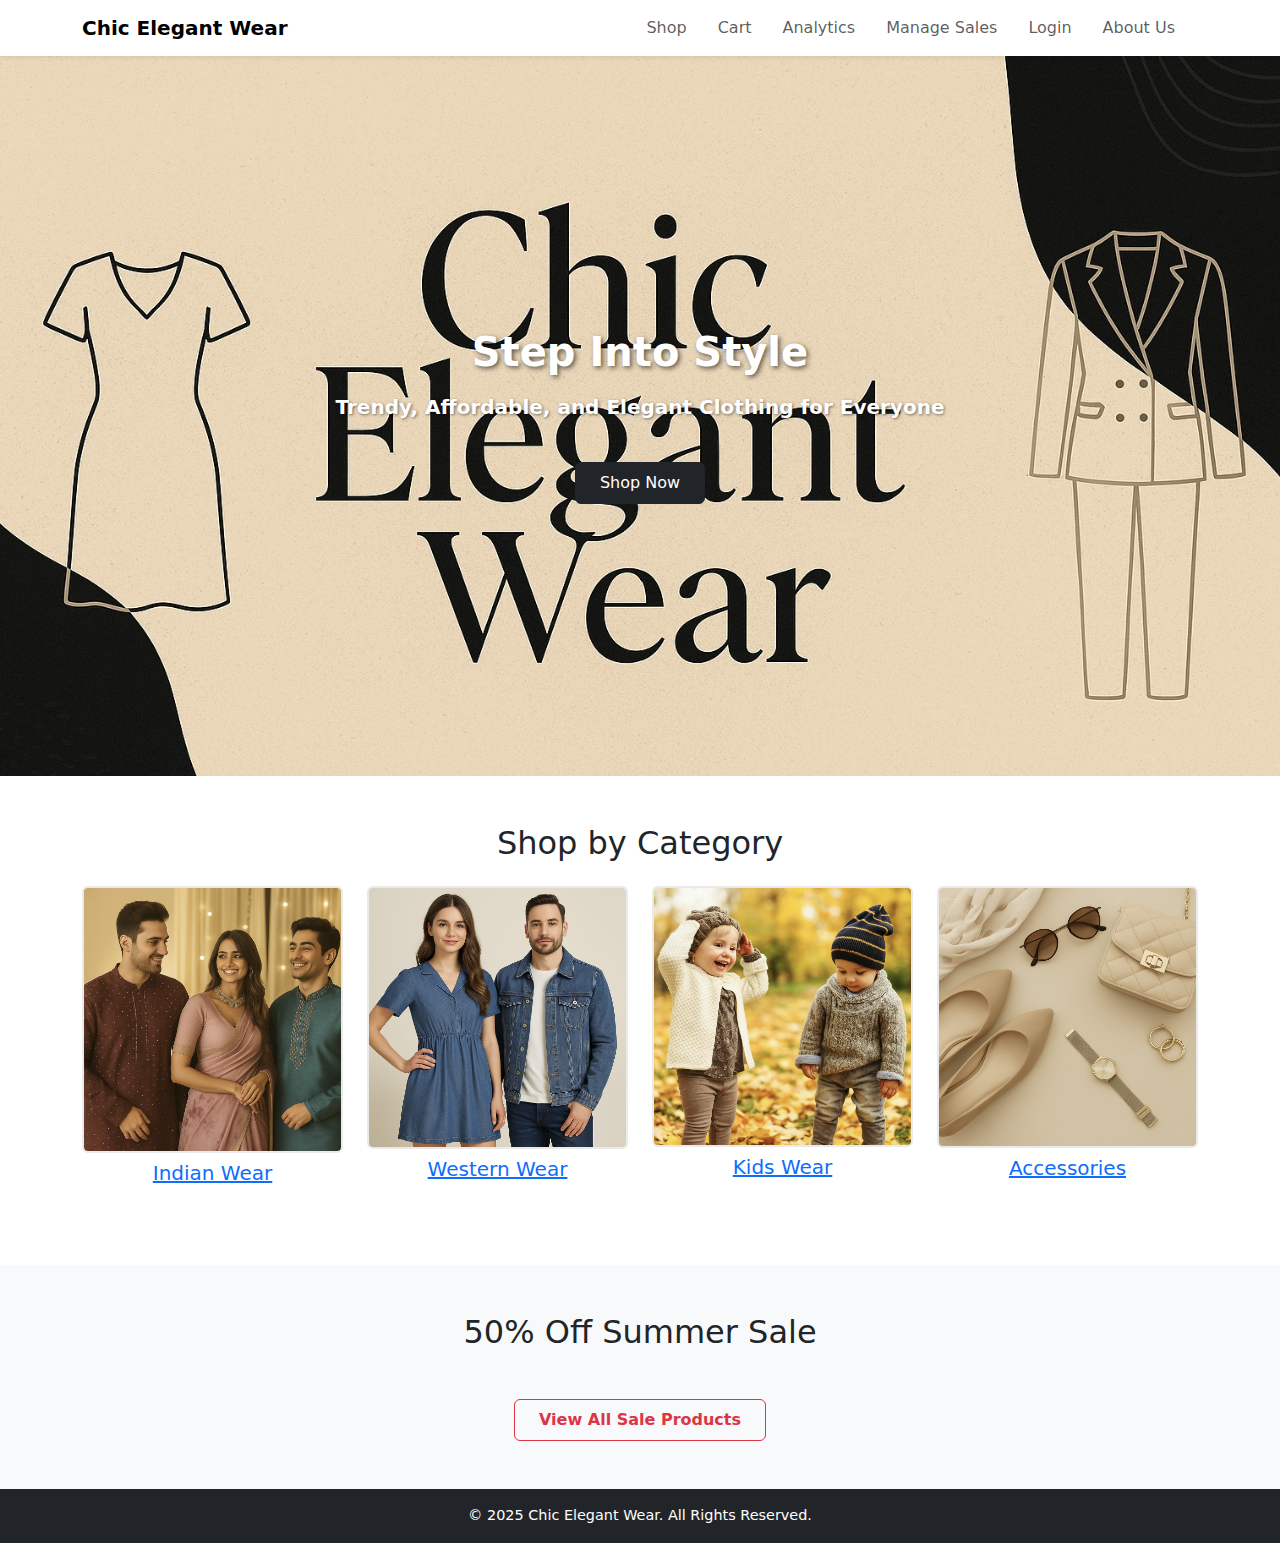
<file: index.html>
<!DOCTYPE html>
<html lang="en">
<head>
  <meta charset="UTF-8" />
  <meta name="viewport" content="width=device-width, initial-scale=1.0"/>
  <title>Chic Elegant Wear</title>
  <link rel="stylesheet" href="css/styles.css" />
  <link rel="stylesheet" href="https://cdn.jsdelivr.net/npm/bootstrap@5.3.2/dist/css/bootstrap.min.css" />
  <link href="https://fonts.googleapis.com/css2?family=Montserrat:wght@400;600&display=swap" rel="stylesheet" />
</head>
<body>
  <!-- Navbar -->
  <nav class="navbar navbar-expand-lg navbar-light bg-white shadow-sm">
    <div class="container">
      <a class="navbar-brand fw-bold" href="index.html">Chic Elegant Wear</a>
      <button class="navbar-toggler" type="button" data-bs-toggle="collapse" data-bs-target="#navbarNav">
        <span class="navbar-toggler-icon"></span>
      </button>
      <div class="collapse navbar-collapse" id="navbarNav">
      <ul class="navbar-nav ms-auto">
  <li class="nav-item"><a class="nav-link" href="category.html?type=all&view=shop">Shop</a></li>
  <li class="nav-item"><a class="nav-link" href="cart.html">Cart</a></li>
  <li class="nav-item"><a class="nav-link" href="analytics.html">Analytics</a></li>
  <li class="nav-item"><a class="nav-link" href="managesales.html">Manage Sales</a></li>
  <li class="nav-item" id="login-item"><a class="nav-link" href="auth.html" id="login-link">Login</a></li>
  <li class="nav-item d-none" id="logout-item"><a class="nav-link" href="#" id="logout-btn">Logout</a></li>
  <li class="nav-item"><a class="nav-link" href="aboutus.html">About Us</a></li>
</ul>
      </div>
    </div>
  </nav>

  <!-- Hero Section -->
  <header class="hero text-center text-white d-flex align-items-center justify-content-center"
        style="background: url('images/banner.jpg') center center / cover no-repeat; height: 80vh; min-height: 400px;">
  <div class="container px-3">
    <h1 class="display-4 fw-bold">Step Into Style</h1>
    <p class="lead fw-semibold">Trendy, Affordable, and Elegant Clothing for Everyone</p>
    <a href="category.html?type=all&view=shop" class="btn btn-dark mt-3 px-4 py-2">Shop Now</a>
  </div>
</header>


  <!-- Categories Section -->
  <section class="container my-5">
    <h2 class="text-center mb-4">Shop by Category</h2>
    <div class="row text-center">
      <div class="col-md-3 mb-4">
        <a href="category.html?type=indian">
          <img src="images/categories/indian.jpg" class="img-fluid rounded category-img" alt="Indian Wear"/>
          <h5 class="mt-2">Indian Wear</h5>
        </a>
      </div>
      <div class="col-md-3 mb-4">
        <a href="category.html?type=western">
          <img src="images/categories/western.jpg" class="img-fluid rounded category-img" alt="Western Wear"/>
          <h5 class="mt-2">Western Wear</h5>
        </a>
      </div>
      <div class="col-md-3 mb-4">
        <a href="category.html?type=kids">
          <img src="images/categories/kids.jpg" class="img-fluid rounded category-img" alt="Kids Wear"/>
          <h5 class="mt-2">Kids Wear</h5>
        </a>
      </div>
      <div class="col-md-3 mb-4">
        <a href="category.html?type=accessories">
          <img src="images/categories/accessories.jpg" class="img-fluid rounded category-img" alt="Accessories"/>
          <h5 class="mt-2">Accessories</h5>
        </a>
      </div>
    </div>
  </section>

  <!-- Summer Sale Section -->
<section class="bg-light py-5">
  <div class="container">
    <h2 class="text-center mb-4">50% Off Summer Sale</h2>

    <div class="row text-center" id="summer-sale">
      <!-- Products will be dynamically loaded by JS -->
    </div>

    <!-- Button to view all sale products -->
    <div class="text-center mt-4">
      <a href="category.html?type=sale" class="btn btn-outline-danger px-4 py-2 fw-bold">
        View All Sale Products
      </a>
    </div>
  </div>
</section>


  <!-- Footer -->
  <footer class="bg-dark text-white text-center py-3">
    <p class="mb-0">© 2025 Chic Elegant Wear. All Rights Reserved.</p>
  </footer>

  <!-- JS Files -->
  <script src="js/main.js"></script>
  <script src="https://cdn.jsdelivr.net/npm/bootstrap@5.3.2/dist/js/bootstrap.bundle.min.js"></script>
</body>
</html>
</file>
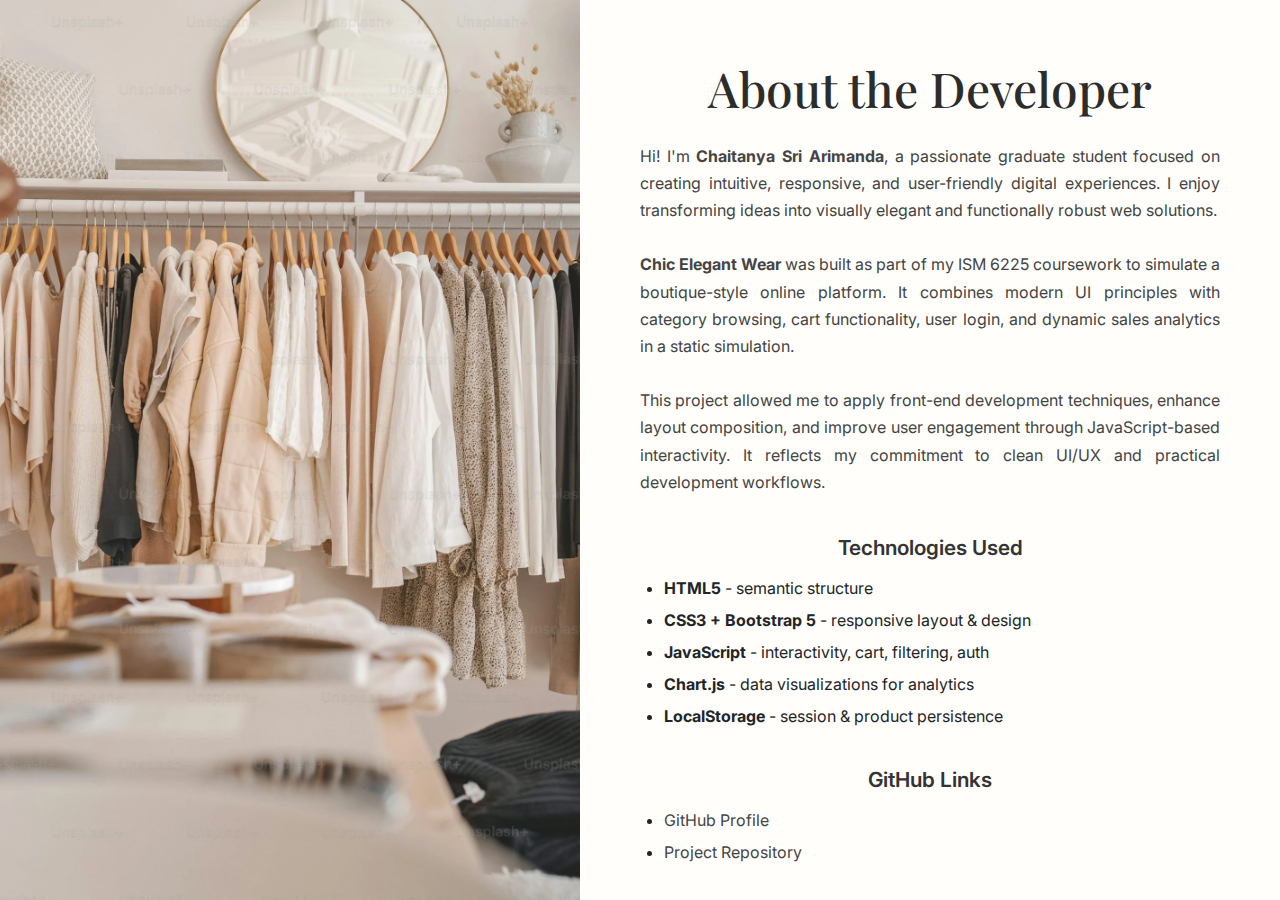
<file: aboutus.html>
<!DOCTYPE html>
<html lang="en">
<head>
  <meta charset="UTF-8" />
  <meta name="viewport" content="width=device-width, initial-scale=1.0"/>
  <title>About Us - Chic Elegant Wear</title>
  <link rel="stylesheet" href="https://cdn.jsdelivr.net/npm/bootstrap@5.3.2/dist/css/bootstrap.min.css" />
  <link href="https://fonts.googleapis.com/css2?family=Playfair+Display:wght@700&family=Inter:wght@300;400;600&display=swap" rel="stylesheet">
  <style>
    body {
      margin: 0;
      font-family: 'Inter', sans-serif;
    }

    .split-container {
      display: flex;
      height: 100vh;
      overflow: hidden;
    }

    .split-image {
      flex: 1;
      background: url('images/about-banner.jpg') center center / cover no-repeat;
    }

    .split-content {
      flex: 1;
      background-color: #fffefb;
      padding: 60px;
      overflow-y: auto;
      display: block;
      text-align: center;
    }

    .split-content h1 {
      font-family: 'Playfair Display', serif;
      font-size: 3rem;
      margin-bottom: 25px;
      color: #2c2c2c;
    }

    .split-content p {
      font-size: 1rem;
      line-height: 1.7;
      color: #444;
      text-align: justify;
      max-width: 700px;
      margin: 0 auto;
    }

    .section {
      margin-top: 40px;
      width: 100%;
    }

    .section h5 {
      font-weight: 600;
      font-size: 1.3rem;
      margin-bottom: 15px;
      color: #333;
      text-align: center;
    }

    .section ul {
      list-style: disc;
      padding-left: 1.5rem;
      max-width: 650px;
      margin: 0 auto;
      text-align: left;
    }

    .section ul li {
      font-size: 1rem;
      margin-bottom: 8px;
    }

    a {
      color: #444;
      text-decoration: none;
    }

    a:hover {
      text-decoration: underline;
    }

    .btn-back {
      margin-top: 40px;
      background-color: #7a8674;
      color: white;
      border: none;
      padding: 10px 24px;
      border-radius: 5px;
      font-weight: 500;
    }

    .btn-back:hover {
      background-color: #5e6d5a;
    }

    @media (max-width: 768px) {
      .split-container {
        flex-direction: column;
        height: auto;
      }

      .split-image {
        height: 300px;
      }

      .split-content {
        padding: 30px 25px;
      }
    }
  </style>
</head>
<body>

  <div class="split-container">
    <!-- Left: Image -->
    <div class="split-image"></div>

    <!-- Right: Content -->
    <div class="split-content">
      <h1>About the Developer</h1>
      <p>
        Hi! I'm <strong>Chaitanya Sri Arimanda</strong>, a passionate graduate student focused on creating intuitive, responsive, and user-friendly digital experiences. I enjoy transforming ideas into visually elegant and functionally robust web solutions.
        <br><br>
        <strong>Chic Elegant Wear</strong> was built as part of my ISM 6225 coursework to simulate a boutique-style online platform. It combines modern UI principles with category browsing, cart functionality, user login, and dynamic sales analytics in a static simulation.
        <br><br>
        This project allowed me to apply front-end development techniques, enhance layout composition, and improve user engagement through JavaScript-based interactivity. It reflects my commitment to clean UI/UX and practical development workflows.
      </p>

      <div class="section">
        <h5>Technologies Used</h5>
        <ul>
          <li><strong>HTML5</strong> - semantic structure</li>
          <li><strong>CSS3 + Bootstrap 5</strong> - responsive layout & design</li>
          <li><strong>JavaScript</strong> - interactivity, cart, filtering, auth</li>
          <li><strong>Chart.js</strong> - data visualizations for analytics</li>
          <li><strong>LocalStorage</strong> - session & product persistence</li>
        </ul>
      </div>

      <div class="section">
        <h5>GitHub Links</h5>
        <ul>
          <li><a href="https://github.com/Chaitanyasriarimanda" target="_blank">GitHub Profile</a></li>
          <li><a href="https://github.com/Chaitanyasriarimanda/Chic_Elegant_Wear" target="_blank">Project Repository</a></li>
        </ul>
      </div>

      <a href="index.html" class="btn btn-back">Back to Home</a>
    </div>
  </div>

</body>
</html>
</file>
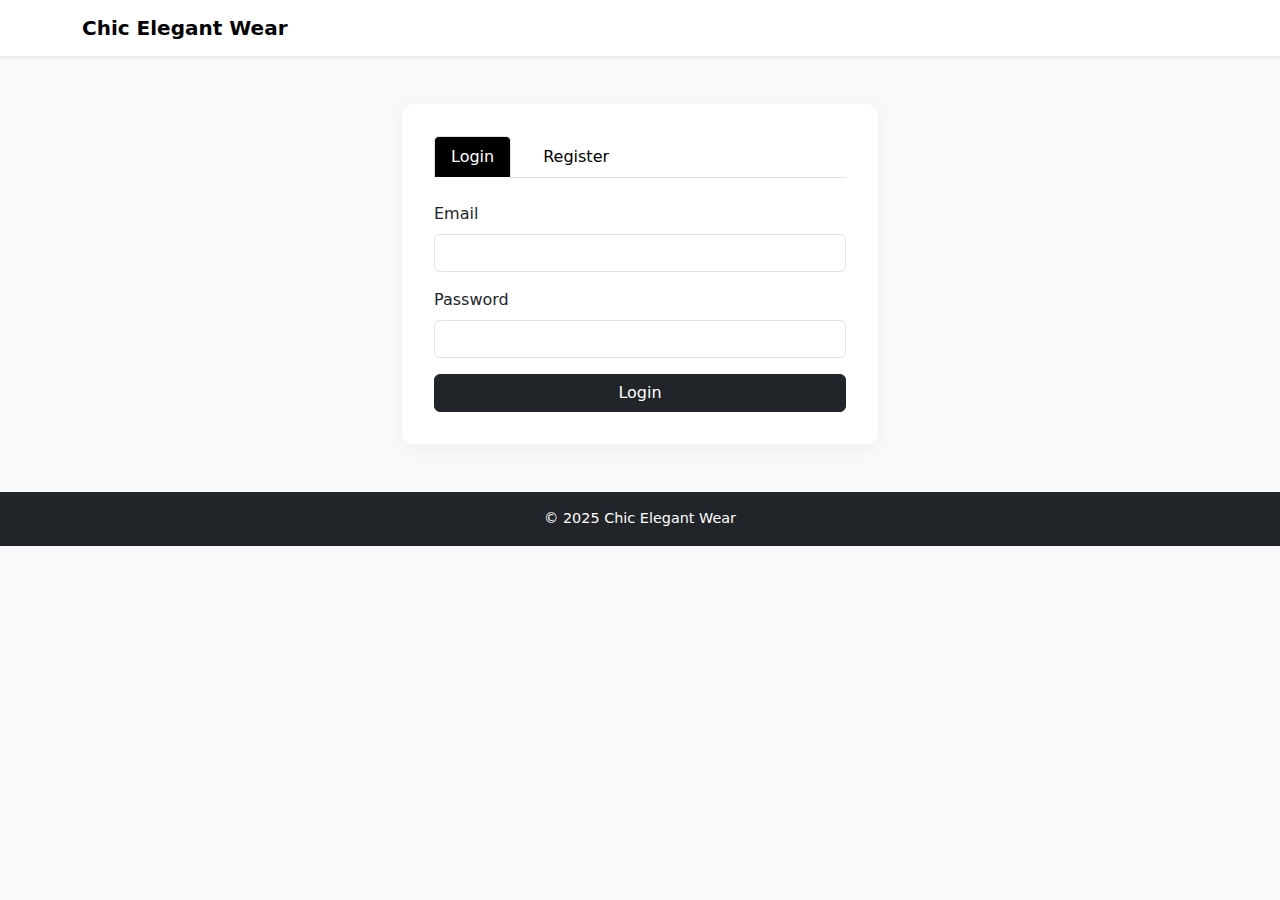
<file: auth.html>
<!DOCTYPE html>
<html lang="en">
<head>
  <meta charset="UTF-8" />
  <meta name="viewport" content="width=device-width, initial-scale=1.0"/>
  <title>Login / Register - Chic Elegant Wear</title>
  <link rel="stylesheet" href="css/styles.css" />
  <link rel="stylesheet" href="https://cdn.jsdelivr.net/npm/bootstrap@5.3.2/dist/css/bootstrap.min.css" />
  <style>
    body {
      background-color: #f8f9fa;
    }
    .auth-card {
      background-color: #fff;
      border-radius: 10px;
      padding: 2rem;
      box-shadow: 0 4px 20px rgba(0, 0, 0, 0.05);
    }
    .nav-tabs .nav-link.active {
      background-color: #000;
      color: #fff !important;
      border-radius: 5px 5px 0 0;
    }
    .nav-tabs .nav-link {
      color: #000;
      font-weight: 500;
    }
    .form-label {
      font-weight: 500;
    }
  </style>
</head>
<body>

  <!-- Navbar -->
  <nav class="navbar navbar-expand-lg navbar-light bg-white shadow-sm">
    <div class="container">
      <a class="navbar-brand fw-bold" href="index.html">Chic Elegant Wear</a>
    </div>
  </nav>

  <!-- Auth Container -->
  <div class="container my-5" style="max-width: 500px;">
    <div class="auth-card">
      <ul class="nav nav-tabs mb-4" id="authTabs">
        <li class="nav-item">
          <a class="nav-link active" data-bs-toggle="tab" href="#loginTab">Login</a>
        </li>
        <li class="nav-item">
          <a class="nav-link" data-bs-toggle="tab" href="#registerTab">Register</a>
        </li>
      </ul>

      <div class="tab-content">
        <!-- Login Form -->
        <div class="tab-pane fade show active" id="loginTab">
          <form id="login-form">
            <div class="mb-3">
              <label class="form-label">Email</label>
              <input type="email" class="form-control" id="login-email" required />
            </div>
            <div class="mb-3">
              <label class="form-label">Password</label>
              <input type="password" class="form-control" id="login-password" required />
            </div>
            <button type="submit" class="btn btn-dark w-100">Login</button>
          </form>
        </div>

        <!-- Register Form -->
        <div class="tab-pane fade" id="registerTab">
          <form id="register-form">
            <div class="mb-3">
              <label class="form-label">Full Name</label>
              <input type="text" class="form-control" id="register-name" required />
            </div>
            <div class="mb-3">
              <label class="form-label">Email</label>
              <input type="email" class="form-control" id="register-email" required />
            </div>
            <div class="mb-3">
              <label class="form-label">Password</label>
              <input type="password" class="form-control" id="register-password" required />
            </div>
            <button type="submit" class="btn btn-outline-dark w-100">Register</button>
          </form>
        </div>
      </div>
    </div>
  </div>

  <!-- Footer -->
  <footer class="bg-dark text-white text-center py-3 mt-5">
    <p class="mb-0">© 2025 Chic Elegant Wear</p>
  </footer>

  <!-- Scripts -->
  <script src="js/auth.js"></script>
  <script src="https://cdn.jsdelivr.net/npm/bootstrap@5.3.2/dist/js/bootstrap.bundle.min.js"></script>
</body>
</html>
</file>
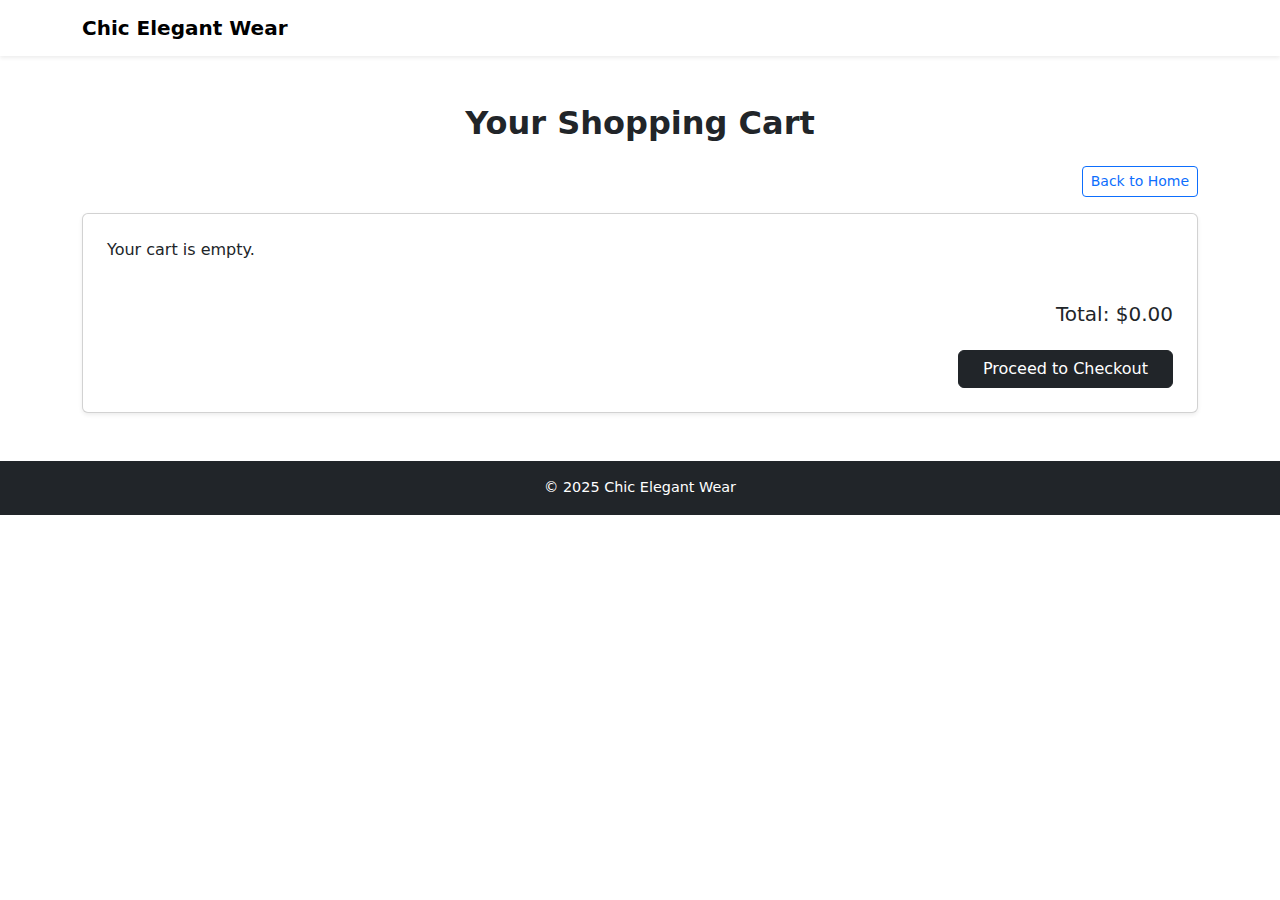
<file: cart.html>
<!DOCTYPE html>
<html lang="en">
<head>
  <meta charset="UTF-8" />
  <meta name="viewport" content="width=device-width, initial-scale=1.0" />
  <title>Cart - Chic Elegant Wear</title>
  <link rel="stylesheet" href="css/styles.css" />
  <link rel="stylesheet" href="https://cdn.jsdelivr.net/npm/bootstrap@5.3.2/dist/css/bootstrap.min.css" />
</head>
<body>
  <!-- Navbar -->
  <nav class="navbar navbar-expand-lg navbar-light bg-white shadow-sm">
    <div class="container">
      <a class="navbar-brand fw-bold" href="index.html">Chic Elegant Wear</a>
    </div>
  </nav>

  <!-- Main Cart Section -->
  <div class="container my-5">
    <h2 class="mb-4 fw-bold text-center">Your Shopping Cart</h2>

    <div class="text-end mb-3">
      <a href="index.html" class="btn btn-outline-primary btn-sm">Back to Home</a>
    </div>

    <div class="card shadow-sm p-4">
      <div id="cart-items"></div>

      <div class="mt-4 text-end">
        <h5>Total: $<span id="cart-total">0.00</span></h5>
        <button id="checkout-btn" class="btn btn-dark px-4 mt-3">Proceed to Checkout</button>
      </div>
    </div>
  </div>

  <!-- Footer -->
  <footer class="bg-dark text-white text-center py-3 mt-5">
    <p class="mb-0">© 2025 Chic Elegant Wear</p>
  </footer>

  <!-- Scripts -->
  <script src="js/data.js"></script>
  <script src="js/cart.js"></script>
  <script src="js/main.js"></script>
  <script src="https://cdn.jsdelivr.net/npm/bootstrap@5.3.2/dist/js/bootstrap.bundle.min.js"></script>

  <!-- Checkout Button Logic -->
  <script>
    document.addEventListener("DOMContentLoaded", () => {
      document.getElementById("checkout-btn").addEventListener("click", () => {
        const user = JSON.parse(localStorage.getItem("loggedInUser"));
        if (!user) {
          alert("Please login to continue checkout.");
          window.location.href = "auth.html";
        } else {
          window.location.href = "checkout.html";
        }
      });
    });
  </script>
</body>
</html>
</file>
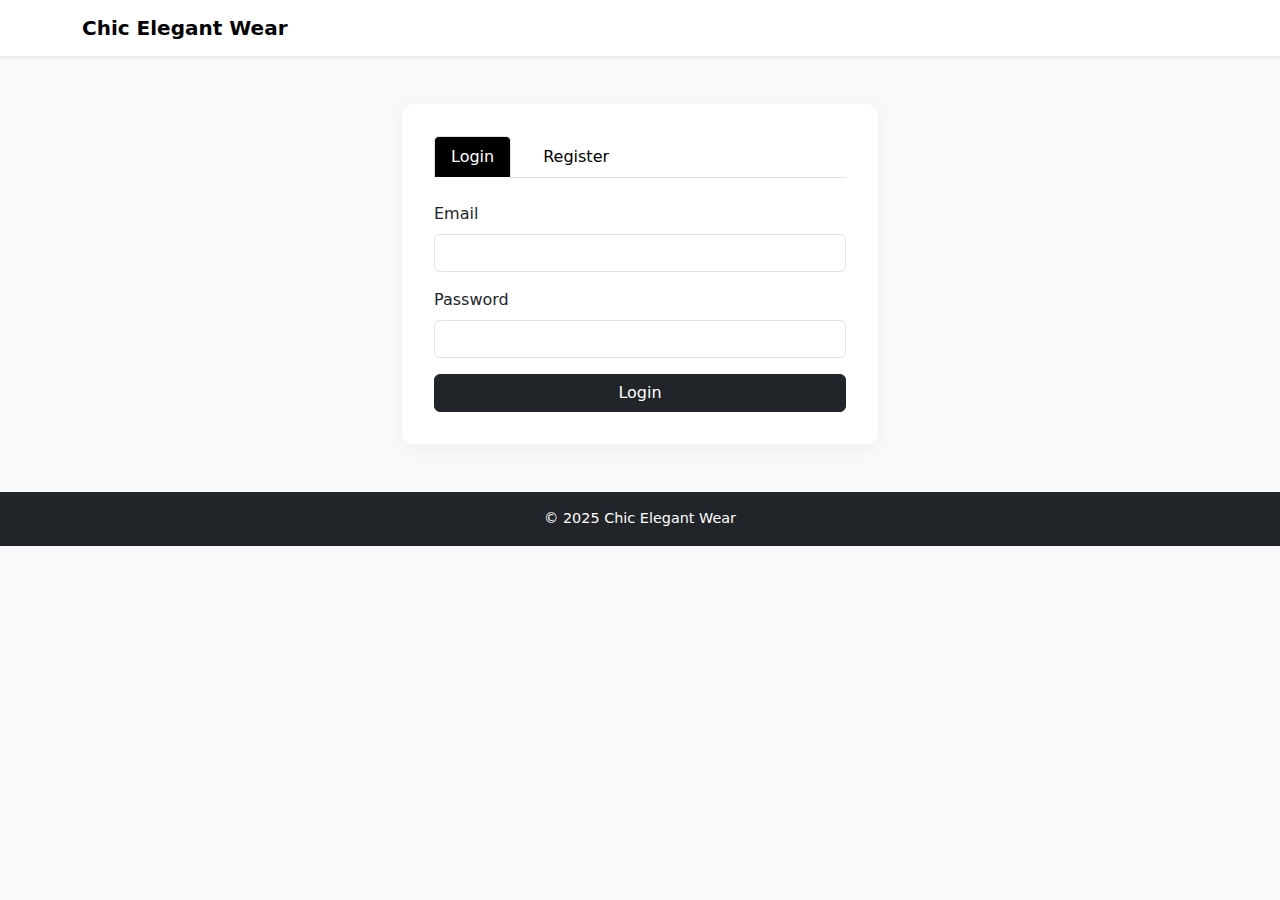
<file: checkout.html>
<!DOCTYPE html>
<html lang="en">
<head>
  <meta charset="UTF-8" />
  <meta name="viewport" content="width=device-width, initial-scale=1.0"/>
  <title>Checkout - Chic Elegant Wear</title>
  <link rel="stylesheet" href="css/styles.css" />
  <link rel="stylesheet" href="https://cdn.jsdelivr.net/npm/bootstrap@5.3.2/dist/css/bootstrap.min.css" />
</head>
<body>

  <!-- Navbar -->
  <nav class="navbar navbar-expand-lg navbar-light bg-white shadow-sm">
    <div class="container">
      <a class="navbar-brand fw-bold" href="index.html">Chic Elegant Wear</a>
      <button class="navbar-toggler" type="button" data-bs-toggle="collapse" data-bs-target="#navbarNav">
        <span class="navbar-toggler-icon"></span>
      </button>
      <div class="collapse navbar-collapse" id="navbarNav">
        <ul class="navbar-nav ms-auto" id="nav-links">
          <li class="nav-item"><a class="nav-link" href="index.html">Home</a></li>
          <li class="nav-item"><a class="nav-link" href="category.html?type=all">Shop</a></li>
          <li class="nav-item"><a class="nav-link" href="cart.html">Cart</a></li>
          <li class="nav-item dropdown d-none" id="user-dropdown">
            <a class="nav-link dropdown-toggle" href="#" role="button" data-bs-toggle="dropdown" id="user-name">User</a>
            <ul class="dropdown-menu">
              <li><a class="dropdown-item" href="orders.html">My Orders</a></li>
              <li><a class="dropdown-item" href="#" id="logout-btn">Logout</a></li>
            </ul>
          </li>
          <li class="nav-item" id="login-item"><a class="nav-link" href="auth.html" id="login-link">Login</a></li>
        </ul>
      </div>
    </div>
  </nav>

  <!-- Checkout Section -->
  <div class="container my-5">
    <h2 class="mb-4 text-center">Secure Checkout</h2>
    <div class="text-end mb-3">
  <a href="index.html" class="btn btn-outline-primary btn-sm">Back to Home</a>
</div>

    <div class="row g-5">
      <!-- Order Summary -->
      <div class="col-md-6">
        <div class="card shadow-sm">
          <div class="card-header bg-light fw-semibold">Your Order</div>
          <div class="card-body" id="checkout-summary">
            <!-- JS will populate items -->
          </div>
          <!-- Coupon -->
          <div class="p-3 border-top">
            <label for="coupon" class="form-label">Apply Coupon</label>
            <input type="text" id="coupon" class="form-control" placeholder="e.g., WELCOME10" />
          </div>
        </div>
      </div>

      <!-- Billing Info -->
      <div class="col-md-6">
        <div class="card shadow-sm">
          <div class="card-header bg-light fw-semibold">Shipping & Billing Info</div>
          <div class="card-body">
            <form id="checkout-form">
              <div class="mb-3">
                <label class="form-label">Registered Name</label>
                <input type="text" class="form-control" id="fullName" readonly />
              </div>
              <div class="mb-3">
                <label class="form-label">Recipient Name (Optional)</label>
                <input type="text" class="form-control" id="recipientName" />
              </div>
              <div class="mb-3">
                <label class="form-label">Registered Email</label>
                <input type="email" class="form-control" id="ownerEmail" readonly />
              </div>
              <div class="mb-3">
                <label class="form-label">Alternate Contact Email (Optional)</label>
                <input type="email" class="form-control" id="submitEmail" />
              </div>
              <div class="mb-3">
                <label class="form-label">Payment Method</label>
                <select class="form-select" id="paymentMethod" required>
                  <option value="cod">Cash on Delivery (COD)</option>
                  <option value="online">Online Payment (Link via Email)</option>
                </select>
              </div>
              <div class="mb-3">
                <label class="form-label">Shipping Address</label>
                <textarea class="form-control" rows="3" required></textarea>
              </div>
              <button type="submit" class="btn btn-success w-100 fw-semibold">Place Order</button>
            </form>
          </div>
        </div>
      </div>
    </div>
  </div>

  <!-- Footer -->
  <footer class="bg-dark text-white text-center py-3 mt-5">
    <p class="mb-0">© 2025 Chic Elegant Wear</p>
  </footer>

  <!-- Scripts -->
  <script src="js/checkout.js"></script>
  <script src="js/main.js"></script>
  <script src="https://cdn.jsdelivr.net/npm/bootstrap@5.3.2/dist/js/bootstrap.bundle.min.js"></script>

  <!-- Auto-fill Logic -->
  <script>
    document.addEventListener("DOMContentLoaded", () => {
      const user = JSON.parse(localStorage.getItem("loggedInUser"));
      const loginItem = document.getElementById("login-item");
      const userDropdown = document.getElementById("user-dropdown");
      const userName = document.getElementById("user-name");

      if (!user) {
        alert("You must be logged in to access checkout.");
        window.location.href = "auth.html";
        return;
      }

      loginItem.classList.add("d-none");
      userDropdown.classList.remove("d-none");
      userName.textContent = `Welcome, ${user.name.split(" ")[0]}`;

      document.getElementById("fullName").value = user.name;
      document.getElementById("ownerEmail").value = user.email;
    });
  </script>
</body>
</html>
</file>
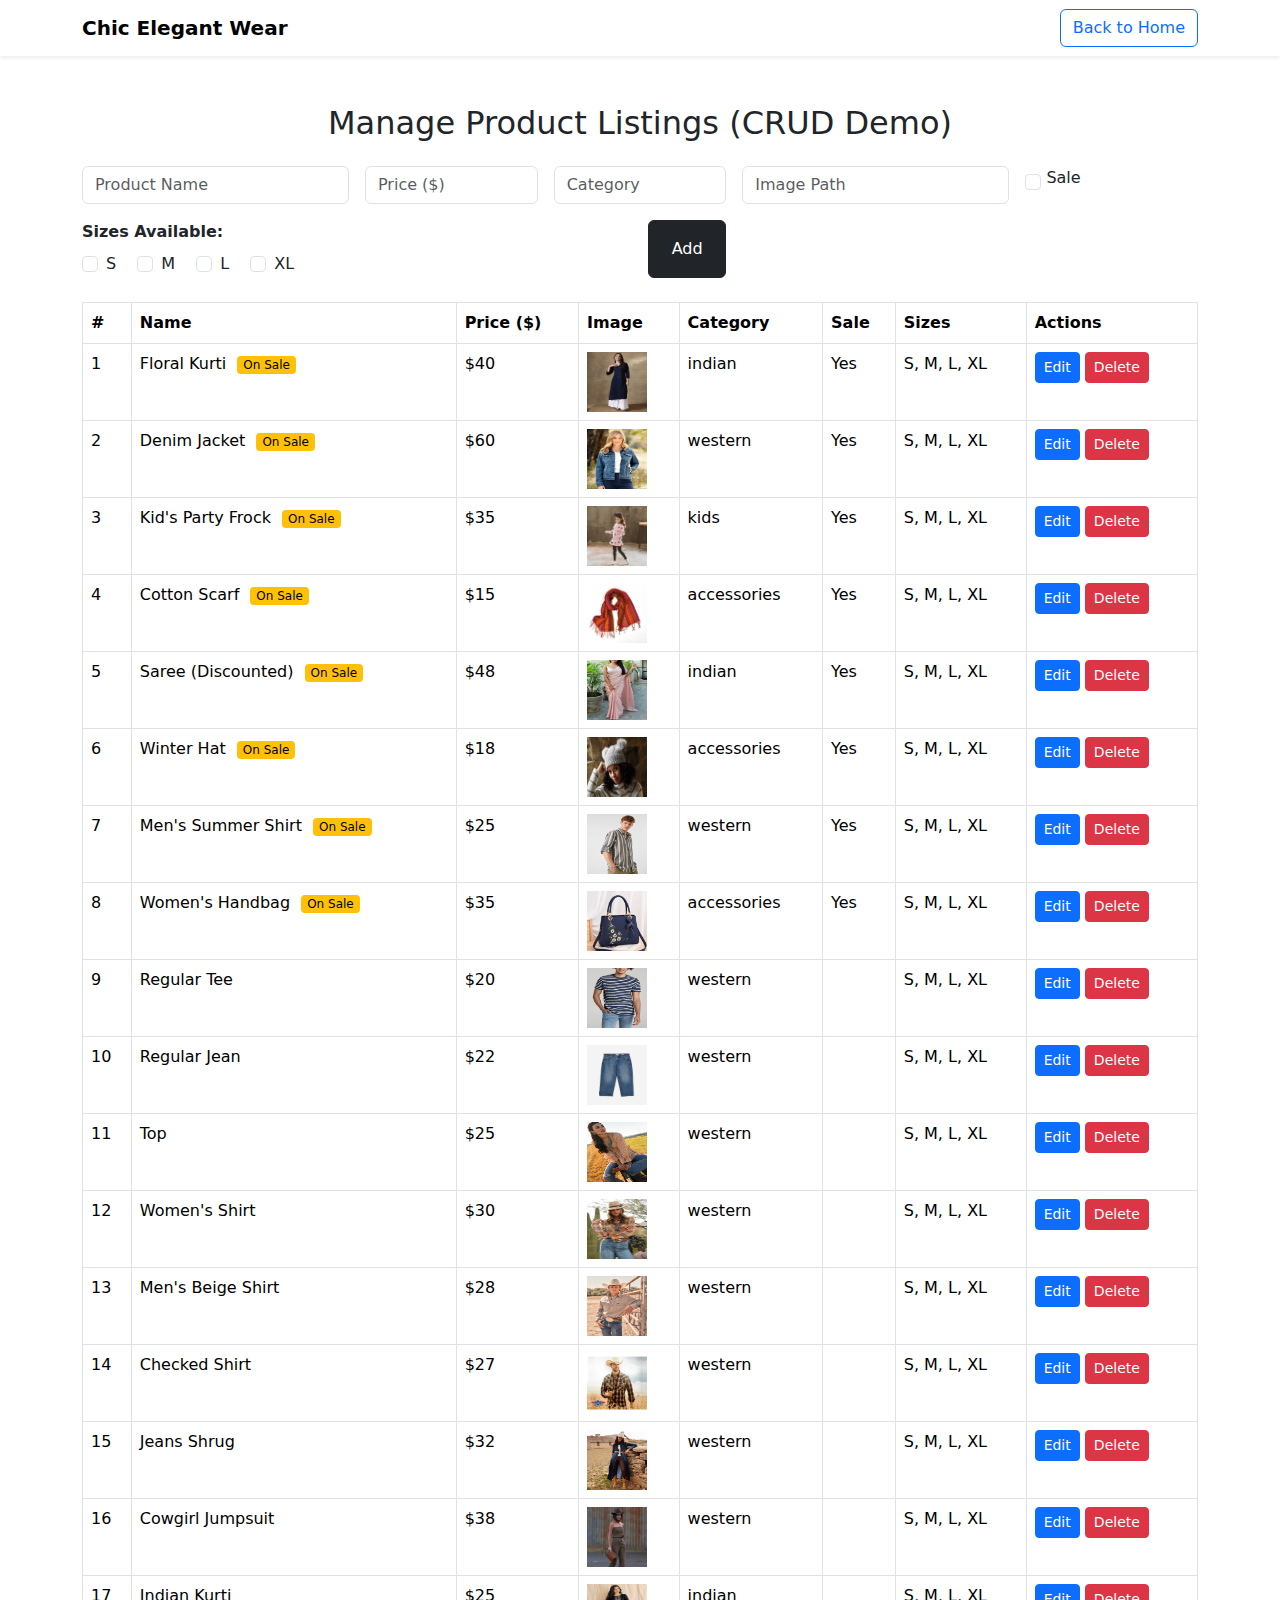
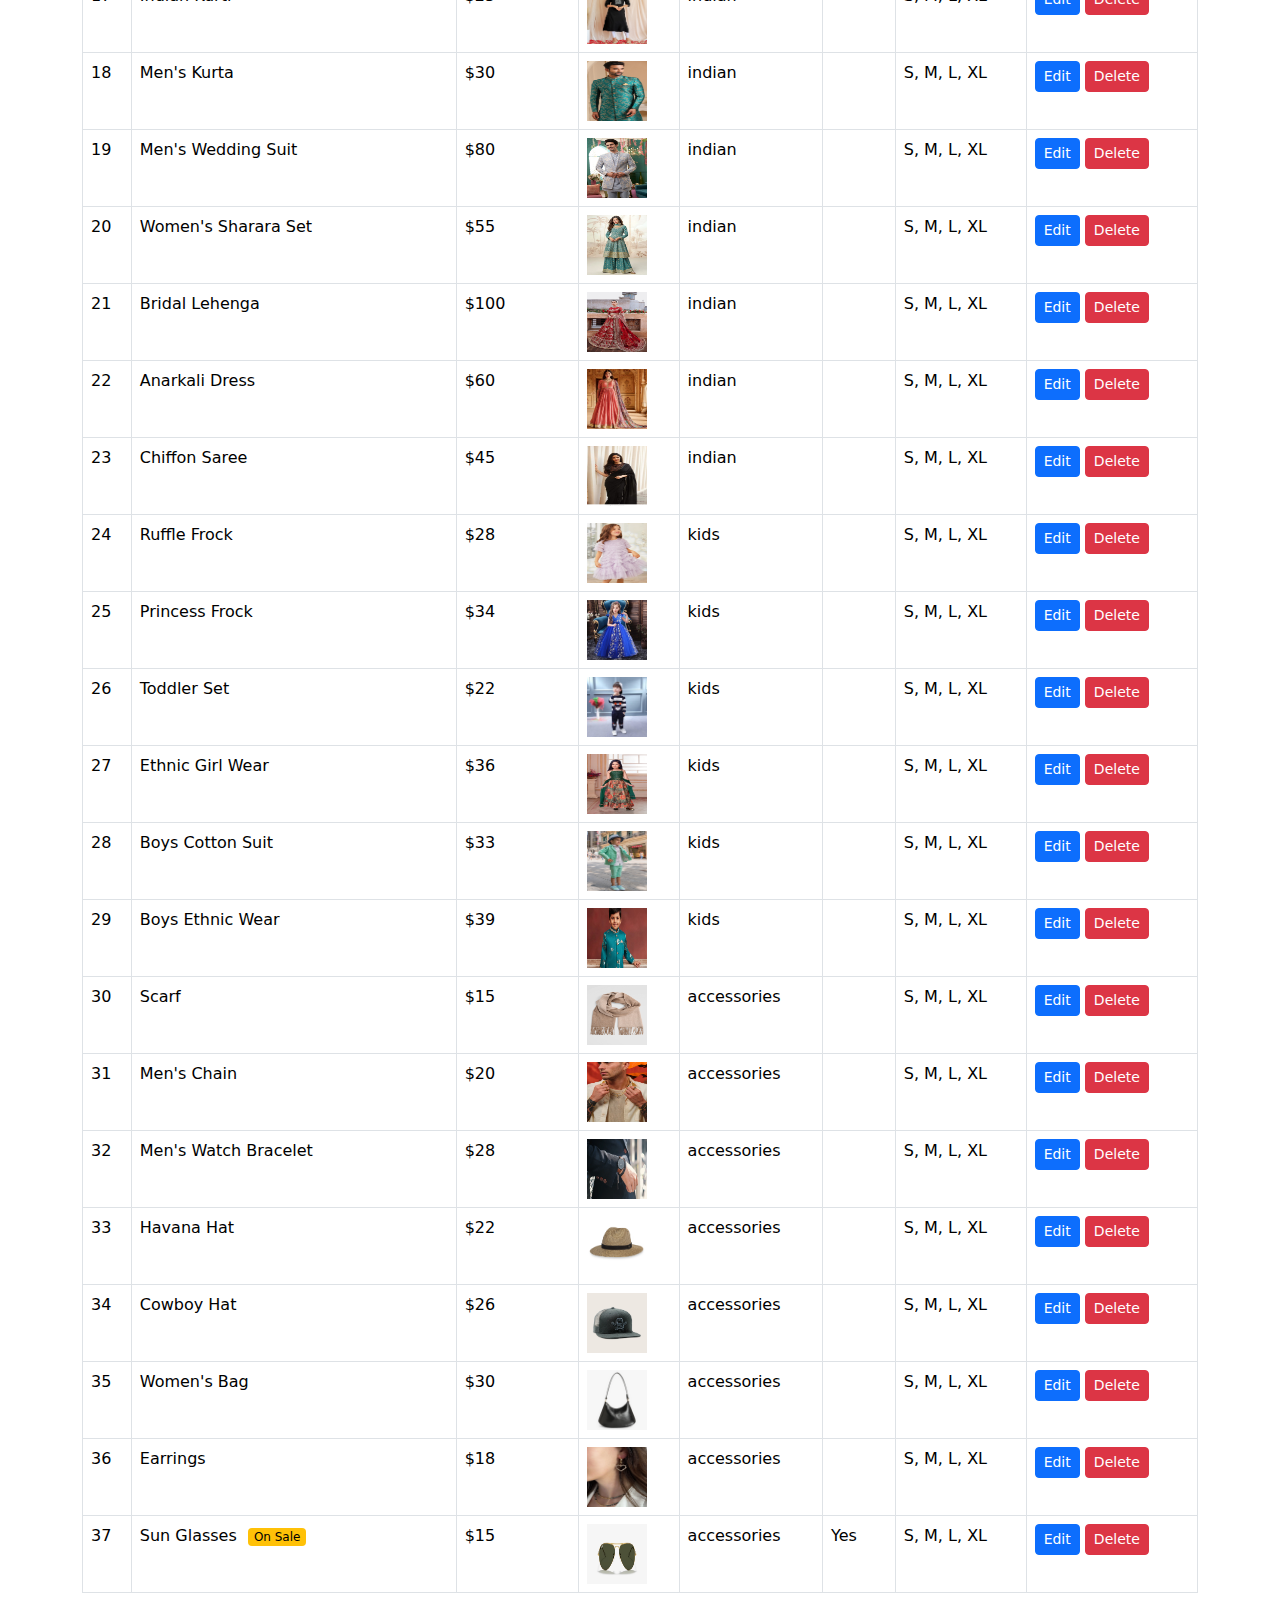
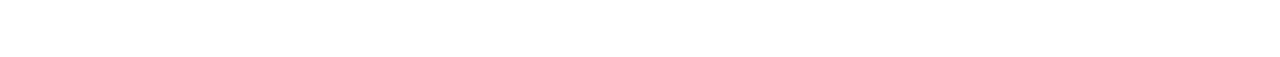
<file: managesales.html>
<!DOCTYPE html>
<html lang="en">
<head>
  <meta charset="UTF-8" />
  <meta name="viewport" content="width=device-width, initial-scale=1.0"/>
  <title>Manage Products - Chic Elegant Wear</title>
  <link rel="stylesheet" href="https://cdn.jsdelivr.net/npm/bootstrap@5.3.2/dist/css/bootstrap.min.css" />
  <style>
    .sale-badge {
      background-color: #ffc107;
      color: black;
      padding: 2px 6px;
      font-size: 0.75rem;
      border-radius: 4px;
      margin-left: 6px;
    }
  </style>
</head>
<body>

  <nav class="navbar navbar-light bg-white shadow-sm">
    <div class="container d-flex justify-content-between">
      <a class="navbar-brand fw-bold" href="index.html">Chic Elegant Wear</a>
      <a href="index.html" class="btn btn-outline-primary">Back to Home</a>
    </div>
  </nav>

  <div class="container my-5">
    <h2 class="mb-4 text-center">Manage Product Listings (CRUD Demo)</h2>

    <form id="product-form" class="row g-3 mb-4">
      <input type="hidden" id="edit-index" />
      <div class="col-md-3"><input type="text" id="product-name" class="form-control" placeholder="Product Name" required /></div>
      <div class="col-md-2"><input type="number" id="product-price" class="form-control" placeholder="Price ($)" required /></div>
      <div class="col-md-2"><input type="text" id="product-category" class="form-control" placeholder="Category" required /></div>
      <div class="col-md-3"><input type="text" id="product-image" class="form-control" placeholder="Image Path" required /></div>
      <div class="col-md-1"><input type="checkbox" id="product-sale" class="form-check-input mt-2" /> Sale</div>

      <div class="col-md-6">
        <label class="form-label fw-bold">Sizes Available:</label><br/>
        <div class="form-check form-check-inline">
          <input class="form-check-input" type="checkbox" value="S" id="size-s">
          <label class="form-check-label" for="size-s">S</label>
        </div>
        <div class="form-check form-check-inline">
          <input class="form-check-input" type="checkbox" value="M" id="size-m">
          <label class="form-check-label" for="size-m">M</label>
        </div>
        <div class="form-check form-check-inline">
          <input class="form-check-input" type="checkbox" value="L" id="size-l">
          <label class="form-check-label" for="size-l">L</label>
        </div>
        <div class="form-check form-check-inline">
          <input class="form-check-input" type="checkbox" value="XL" id="size-xl">
          <label class="form-check-label" for="size-xl">XL</label>
        </div>
      </div>

      <div class="col-md-1 d-grid"><button type="submit" class="btn btn-dark">Add</button></div>
    </form>

    <div class="table-responsive">
      <table class="table table-bordered">
        <thead>
          <tr><th>#</th><th>Name</th><th>Price ($)</th><th>Image</th><th>Category</th><th>Sale</th><th>Sizes</th><th>Actions</th></tr>
        </thead>
        <tbody id="product-list"></tbody>
      </table>
    </div>
  </div>

  <script src="js/data.js"></script>
  <script>
    const baseProducts = window.products || [];
    const localProducts = JSON.parse(localStorage.getItem("localProducts")) || [];

    const productMap = new Map();
    baseProducts.forEach(p => productMap.set(p.id, p));
    localProducts.forEach(p => productMap.set(p.id, p));

    let products = Array.from(productMap.values());

    products = products.map(p => ({
      ...p,
      sizesAvailable: Array.isArray(p.sizesAvailable) ? p.sizesAvailable : ["S", "M", "L", "XL"]
    }));

    const updateLocalStorage = () => {
      const baseIds = baseProducts.map(p => p.id);
      const locals = products.filter(p => !baseIds.includes(p.id) || JSON.stringify(p) !== JSON.stringify(baseProducts.find(b => b.id === p.id)));
      localStorage.setItem("localProducts", JSON.stringify(locals));
    };

    const renderProducts = () => {
      const list = document.getElementById("product-list");
      list.innerHTML = "";
      products.forEach((p, index) => {
        const sizeDisplay = (Array.isArray(p.sizesAvailable) && p.sizesAvailable.length > 0)
          ? p.sizesAvailable.join(", ")
          : "Out of Stock";

        list.innerHTML += `
          <tr>
            <td>${index + 1}</td>
            <td>${p.name} ${p.sale ? '<span class="sale-badge">On Sale</span>' : ''}</td>
            <td>$${p.price}</td>
            <td><img src="${p.image}" width="60" height="60" alt="${p.name}"></td>
            <td>${p.category}</td>
            <td>${p.sale ? 'Yes' : ''}</td>
            <td>${sizeDisplay}</td>
            <td>
              <button class="btn btn-primary btn-sm" onclick="editProduct(${index})">Edit</button>
              <button class="btn btn-danger btn-sm" onclick="deleteProduct(${index})">Delete</button>
            </td>
          </tr>
        `;
      });
    };

    document.getElementById("product-form").addEventListener("submit", function(e) {
      e.preventDefault();
      const name = document.getElementById("product-name").value;
      const price = document.getElementById("product-price").value;
      const category = document.getElementById("product-category").value;
      const image = document.getElementById("product-image").value;
      const sale = document.getElementById("product-sale").checked;
      const editIndex = document.getElementById("edit-index").value;

      const sizesAvailable = [];
      ["size-s", "size-m", "size-l", "size-xl"].forEach(id => {
        if (document.getElementById(id).checked) sizesAvailable.push(document.getElementById(id).value);
      });

      let finalSizes;
      if (editIndex !== "") {
        finalSizes = sizesAvailable;
      } else {
        finalSizes = sizesAvailable.length > 0 ? sizesAvailable : ["S", "M", "L", "XL"];
      }

      if (editIndex !== "") {
        products[editIndex] = { ...products[editIndex], name, price, category, image, sale, sizesAvailable: finalSizes };
      } else {
        products.push({ id: Date.now(), name, price, category, image, sale, sizesAvailable: finalSizes });
      }

      updateLocalStorage();
      renderProducts();
      this.reset();
      document.getElementById("edit-index").value = "";
    });

    function editProduct(index) {
      const p = products[index];
      document.getElementById("product-name").value = p.name;
      document.getElementById("product-price").value = p.price;
      document.getElementById("product-category").value = p.category;
      document.getElementById("product-image").value = p.image;
      document.getElementById("product-sale").checked = p.sale;
      document.getElementById("edit-index").value = index;

      const sizes = Array.isArray(p.sizesAvailable) ? p.sizesAvailable : ["S", "M", "L", "XL"];
      ["size-s", "size-m", "size-l", "size-xl"].forEach(id => {
        document.getElementById(id).checked = sizes.includes(document.getElementById(id).value);
      });
    }

    function deleteProduct(index) {
      products.splice(index, 1);
      updateLocalStorage();
      renderProducts();
    }

    renderProducts();
  </script>
</body>
</html>
</file>
<file: css/styles.css>
/* Global Styles */
body {
  font-family: 'Montserrat', sans-serif;
  margin: 0;
  padding: 0;
  background-color: #ffffff;
  color: #333;
}

h1, h2, h5 {
  font-weight: 600;
}

/* Navbar */
.navbar-brand {
  font-size: 1.8rem;
  color: #000;
}
.nav-link {
  margin-right: 15px;
  font-weight: 500;
}
.nav-link:hover {
  color: #ff4081;
}

/* Hero Section */
.hero {
  height: 100vh;
  background: url('../images/banner.jpg') center center / cover no-repeat;
  display: flex;
  align-items: center;
  justify-content: center;
  text-align: center;
}

.hero h1 {
  font-size: 2.5rem;
  font-weight: 700;
  color: white;
  text-shadow: 2px 2px 5px rgba(0,0,0,0.6);
}

.hero p {
  font-size: 1.25rem;
  font-weight: 500;
  color: white;
  text-shadow: 1px 1px 3px rgba(0,0,0,0.5);
  margin-top: 1rem;
  margin-bottom: 1.5rem;
}

.hero .btn {
  padding: 0.75rem 1.5rem;
  font-size: 1rem;
}

@media (max-width: 768px) {
  .hero h1 {
    font-size: 2rem;
  }

  .hero p {
    font-size: 1rem;
  }

  .hero .btn {
    padding: 0.6rem 1.2rem;
    font-size: 0.9rem;
  }
}

/* Categories */
.category-img {
  width: 100%;
  height: 250px;
  object-fit: cover;
  border-radius: 8px;
  border: 2px solid #eaeaea;
  transition: transform 0.3s ease;
}
.category-img:hover {
  transform: scale(1.05);
  border-color: #ff4081;
}


/* Summer Sale Products */
#summer-sale .product-card {
  background-color: #fff;
  border: 1px solid #ddd;
  padding: 15px;
  border-radius: 8px;
  margin-bottom: 20px;
  transition: box-shadow 0.3s;
}
#summer-sale .product-card:hover {
  box-shadow: 0 4px 12px rgba(0, 0, 0, 0.1);
}
.product-card img {
  width: 100%;
  height: 250px;
  object-fit: cover;
  border-radius: 5px;
}
.product-name {
  margin-top: 10px;
  font-weight: 600;
}
.product-price {
  color: #28a745;
  font-weight: 500;
  margin-bottom: 5px;
}
.sale-badge {
  background-color: #ff4081;
  color: white;
  padding: 3px 8px;
  font-size: 0.8rem;
  border-radius: 5px;
}
.toast-notification {
  opacity: 0;
  animation: fadeInOut 2.5s ease-in-out forwards;
  padding: 10px 20px;
  border-radius: 6px;
  font-size: 0.95rem;
  max-width: 300px;
  text-align: left;
}

@keyframes fadeInOut {
  0% { opacity: 0; transform: translateY(-10px); }
  10% { opacity: 1; transform: translateY(0); }
  90% { opacity: 1; transform: translateY(0); }
  100% { opacity: 0; transform: translateY(-10px); }
}

/* Footer */
footer {
  font-size: 0.9rem;
}
</file>
